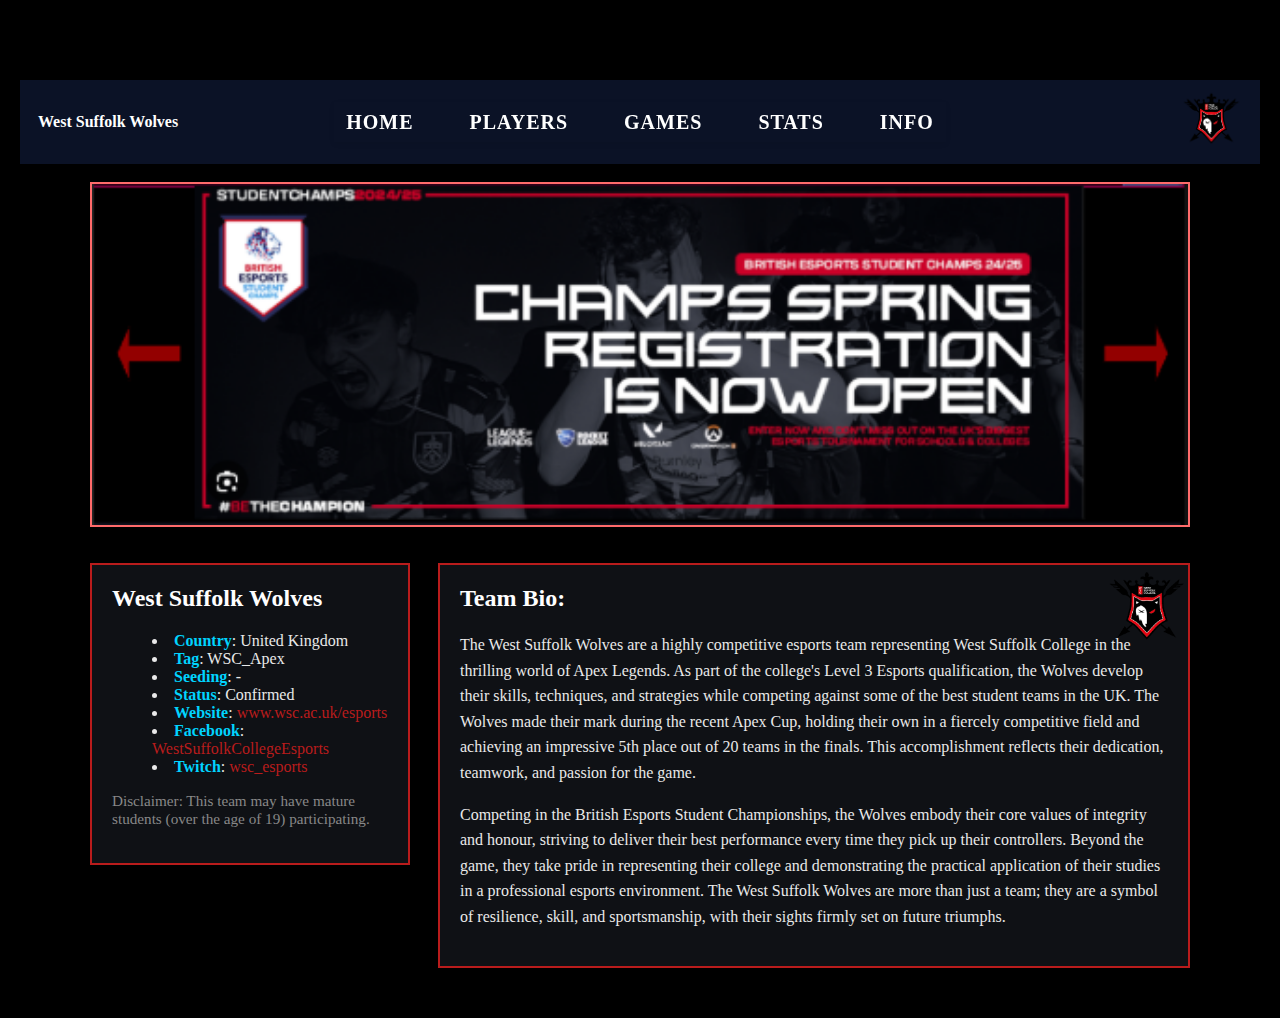
<file: index.html>
﻿<!DOCTYPE html>

<html>

<head>
    
<title>My First Website</title>
<link rel="stylesheet" href="CSS/objects.css">
<link rel="jscode" href="JS/nav.js">

</head>

<body>


<header class="site-header">
    <div class="navbox navbar-row" style="height:84px;">
        <div class="site-title" style="position:absolute; left:18px; color:white; font-weight:700;">West Suffolk Wolves</div>

        <nav class="nav-links nav-small sticky" aria-label="Main navigation">
            <a href="index.html">HOME</a>
            <a href="players list.html">PLAYERS</a>
            <a href="games.html">GAMES</a>
            <a href="stats.html">STATS</a>
            <a href="social.html">INFO</a>
        </nav>

        <div class="header-right-logo">
            <img src="IMAGES/logo.png" alt="WSW Logo" class="small-logo">
        </div>
    </div>
</header>
<div class="contentWindow">

        <!-- Home two-column content: left details + right team bio -->
        <img src="IMAGES/news.png" alt="News Banner" class="news-banner">
        <div class="home-grid">
            <aside class="team-info">
                <h2>West Suffolk Wolves</h2>
                <ul>
                    <li><strong>Country</strong>: United Kingdom</li>
                    <li><strong>Tag</strong>: WSC_Apex</li>
                    <li><strong>Seeding</strong>: -</li>
                    <li><strong>Status</strong>: Confirmed</li>
                    <li><strong>Website</strong>: <a href="https://www.wsc.ac.uk/esports">www.wsc.ac.uk/esports</a></li>
                    <li><strong>Facebook</strong>: <a href="https://www.facebook.com/WestSuffolkCollegeEsports">WestSuffolkCollegeEsports</a></li>
                    <li><strong>Twitch</strong>: <a href="https://www.twitch.tv/wsc_esports">wsc_esports</a></li>
                </ul>

                <p class="muted">Disclaimer: This team may have mature students (over the age of 19) participating.</p>
            </aside>

            <main class="team-right">
                <img src="IMAGES/logo.png" alt="WSW Logo" class="page-logo">
                <h2>Team Bio:</h2>
                <div class="team-bio">
                    <p>The West Suffolk Wolves are a highly competitive esports team representing West Suffolk College in the thrilling world of Apex Legends. As part of the college's Level 3 Esports qualification, the Wolves develop their skills, techniques, and strategies while competing against some of the best student teams in the UK. The Wolves made their mark during the recent Apex Cup, holding their own in a fiercely competitive field and achieving an impressive 5th place out of 20 teams in the finals. This accomplishment reflects their dedication, teamwork, and passion for the game.</p>

                    <p>Competing in the British Esports Student Championships, the Wolves embody their core values of integrity and honour, striving to deliver their best performance every time they pick up their controllers. Beyond the game, they take pride in representing their college and demonstrating the practical application of their studies in a professional esports environment. The West Suffolk Wolves are more than just a team; they are a symbol of resilience, skill, and sportsmanship, with their sights firmly set on future triumphs.</p>
                </div>
            </main>
        </div>

    <!-- Footer removed per request -->

</div>

<script src="JS/nav.js">
    (function(){
        const navWrap = document.querySelector('.nav-small');
        const content = document.querySelector('.contentWindow');
        if(!navWrap || !content) return;
        let navOffset = navWrap.offsetTop;
        function onScroll(){
            if(window.scrollY >= navOffset){
                if(!navWrap.classList.contains('fixed')){
                    navWrap.classList.add('fixed');
                    content.style.paddingTop = navWrap.offsetHeight + 'px';
                }
            } else {
                if(navWrap.classList.contains('fixed')){
                    navWrap.classList.remove('fixed');
                    content.style.paddingTop = '';
                }
            }
        }
        window.addEventListener('scroll', onScroll);
        window.addEventListener('resize', function(){
            // recompute offset and remove fixed if necessary to avoid sticky mismatch
            navWrap.classList.remove('fixed');
            content.style.paddingTop = '';
            navOffset = navWrap.offsetTop;
            onScroll();
        });
    })();</script>
</body>

</html>
</file>
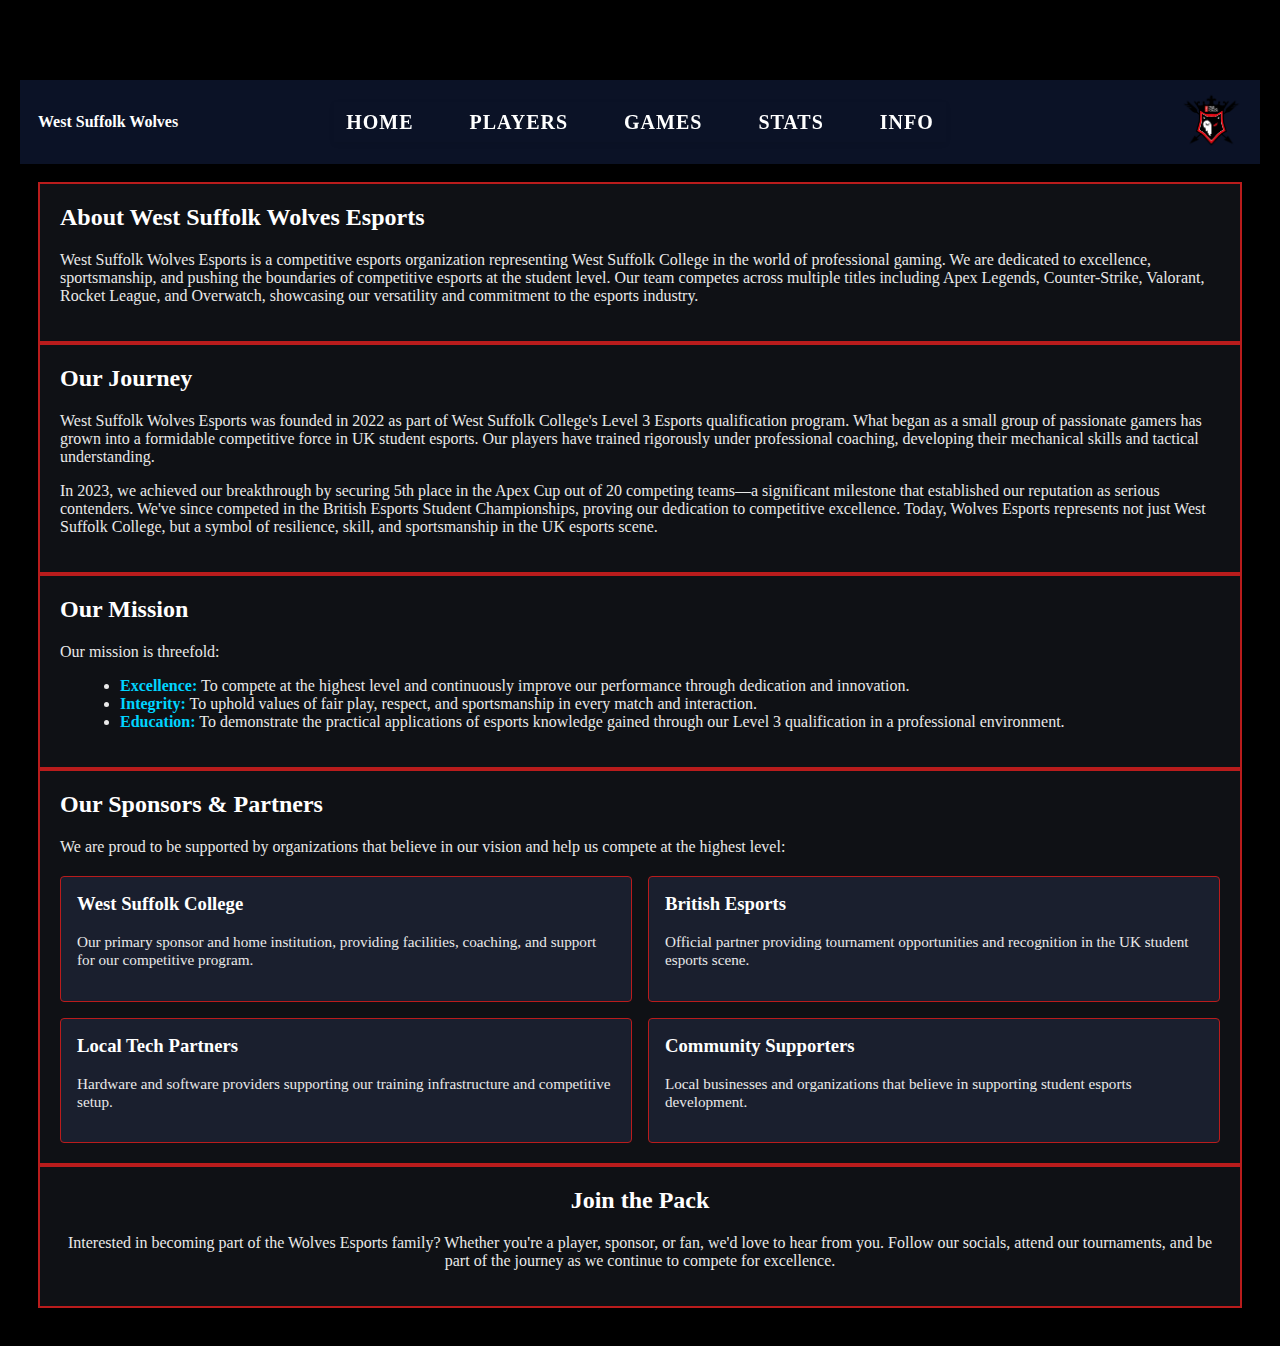
<file: about.html>
<Head>
    <title>WSW Web Player</title>
    <link rel="stylesheet" href="CSS/objects.css">
</Head>
<body>
    
<header class="site-header">
    <div class="navbox navbar-row" style="height:84px;">
        <div class="site-title" style="position:absolute; left:18px; color:white; font-weight:700;">West Suffolk Wolves</div>

        <nav class="nav-links nav-small sticky" aria-label="Main navigation">
            <a href="index.html">HOME</a>
            <a href="players list.html">PLAYERS</a>
            <a href="games.html">GAMES</a>
            <a href="stats.html">STATS</a>
            <a href="social.html">INFO</a>
        </nav>

        <div class="header-right-logo">
            <img src="IMAGES/logo.png" alt="WSW Logo" class="small-logo">
        </div>
    </div>
</header>
<div class="contentWindow">
    <!-- About Section -->
    <section class="box">
        <h2>About West Suffolk Wolves Esports</h2>
        <p>
            West Suffolk Wolves Esports is a competitive esports organization representing West Suffolk College in the world of professional gaming.
            We are dedicated to excellence, sportsmanship, and pushing the boundaries of competitive esports at the student level.
            Our team competes across multiple titles including Apex Legends, Counter-Strike, Valorant, Rocket League, and Overwatch,
            showcasing our versatility and commitment to the esports industry.
        </p>
    </section>

    <!-- History Section -->
    <section class="box">
        <h2>Our Journey</h2>
        <p>
            West Suffolk Wolves Esports was founded in 2022 as part of West Suffolk College's Level 3 Esports qualification program.
            What began as a small group of passionate gamers has grown into a formidable competitive force in UK student esports.
            Our players have trained rigorously under professional coaching, developing their mechanical skills and tactical understanding.
        </p>
        <p>
            In 2023, we achieved our breakthrough by securing 5th place in the Apex Cup out of 20 competing teams—a significant milestone that established
            our reputation as serious contenders. We've since competed in the British Esports Student Championships, proving our dedication to competitive excellence.
            Today, Wolves Esports represents not just West Suffolk College, but a symbol of resilience, skill, and sportsmanship in the UK esports scene.
        </p>
    </section>

    <!-- Mission Section -->
    <section class="box">
        <h2>Our Mission</h2>
        <p>
            Our mission is threefold:
        </p>
        <ul style="color:#e9e9e9; margin-left:20px">
            <li><strong style="color:#00d4ff">Excellence:</strong> To compete at the highest level and continuously improve our performance through dedication and innovation.</li>
            <li><strong style="color:#00d4ff">Integrity:</strong> To uphold values of fair play, respect, and sportsmanship in every match and interaction.</li>
            <li><strong style="color:#00d4ff">Education:</strong> To demonstrate the practical applications of esports knowledge gained through our Level 3 qualification in a professional environment.</li>
        </ul>
    </section>

    <!-- Sponsors Section -->
    <section class="box">
        <h2>Our Sponsors & Partners</h2>
        <p>
            We are proud to be supported by organizations that believe in our vision and help us compete at the highest level:
        </p>
        <div style="display:grid; grid-template-columns:repeat(2, 1fr); gap:16px; margin-top:20px">
            <div style="background:#1a1f2e; padding:16px; border:1px solid #b91c1c; border-radius:4px">
                <h3 style="color:#fff; margin-top:0">West Suffolk College</h3>
                <p style="color:#e9e9e9; font-size:0.95rem">Our primary sponsor and home institution, providing facilities, coaching, and support for our competitive program.</p>
            </div>
            <div style="background:#1a1f2e; padding:16px; border:1px solid #b91c1c; border-radius:4px">
                <h3 style="color:#fff; margin-top:0">British Esports</h3>
                <p style="color:#e9e9e9; font-size:0.95rem">Official partner providing tournament opportunities and recognition in the UK student esports scene.</p>
            </div>
            <div style="background:#1a1f2e; padding:16px; border:1px solid #b91c1c; border-radius:4px">
                <h3 style="color:#fff; margin-top:0">Local Tech Partners</h3>
                <p style="color:#e9e9e9; font-size:0.95rem">Hardware and software providers supporting our training infrastructure and competitive setup.</p>
            </div>
            <div style="background:#1a1f2e; padding:16px; border:1px solid #b91c1c; border-radius:4px">
                <h3 style="color:#fff; margin-top:0">Community Supporters</h3>
                <p style="color:#e9e9e9; font-size:0.95rem">Local businesses and organizations that believe in supporting student esports development.</p>
            </div>
        </div>
    </section>

    <!-- Call to Action -->
    <section class="box" style="text-align:center">
        <h2>Join the Pack</h2>
        <p>
            Interested in becoming part of the Wolves Esports family? Whether you're a player, sponsor, or fan, we'd love to hear from you.
            Follow our socials, attend our tournaments, and be part of the journey as we continue to compete for excellence.
        </p>
    </section>
    
</div>



<script src="JS/nav.js"></script>
</body>
</file>
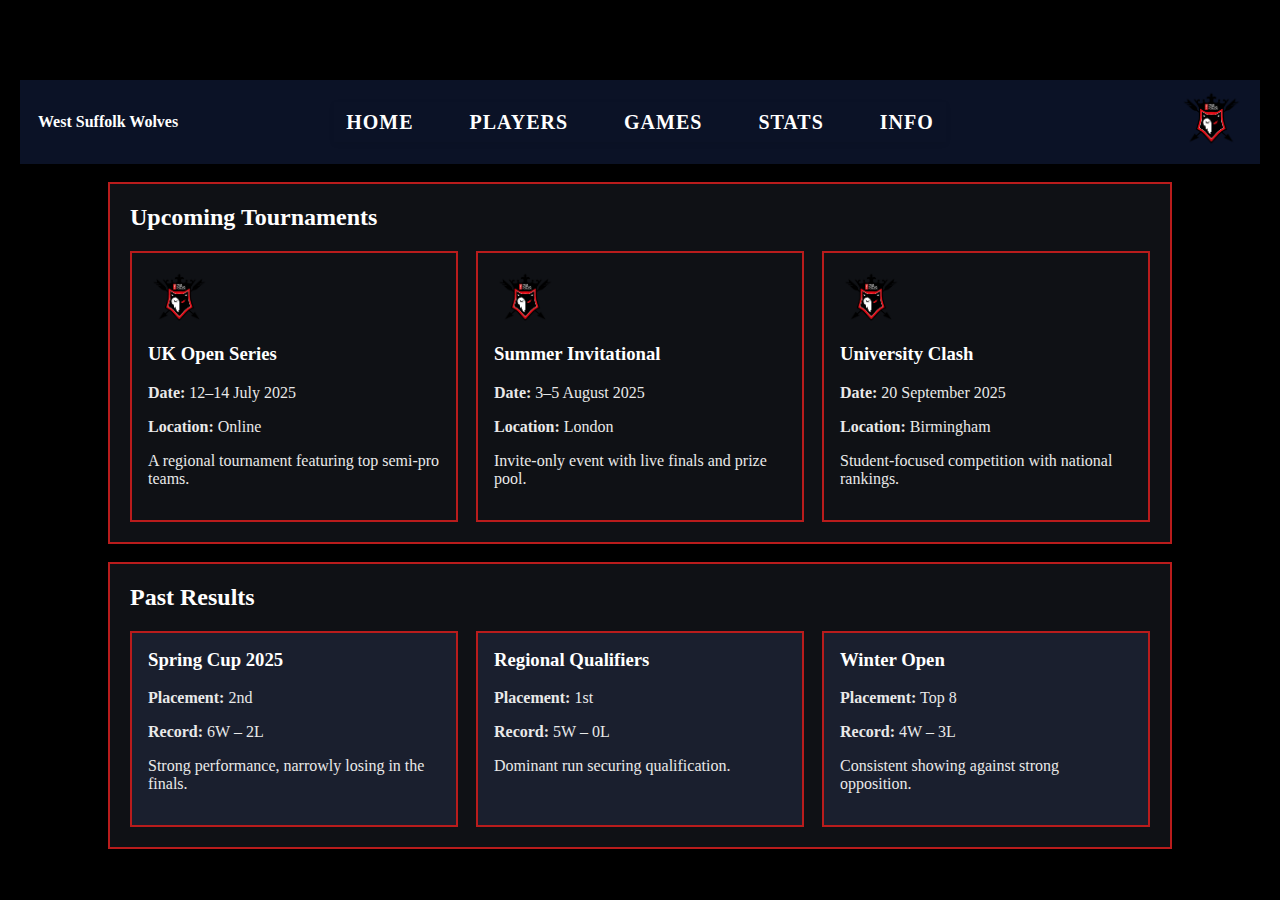
<file: games.html>
<!DOCTYPE html>
<html lang="en">
<head>
  <meta charset="utf-8">
  <title>WSW Competitions</title>
  <link rel="stylesheet" href="CSS/objects.css">
</head>

<body>

<header class="site-header">
  <div class="navbox navbar-row" style="height:84px;">
    <div class="site-title" style="position:absolute; left:18px; color:white; font-weight:700;">West Suffolk Wolves</div>

    <nav class="nav-links nav-small sticky" aria-label="Main navigation">
      <a href="index.html">HOME</a>
      <a href="players list.html">PLAYERS</a>
      <a href="games.html">GAMES</a>
      <a href="stats.html">STATS</a>
      <a href="social.html">INFO</a>
    </nav>

    <div class="header-right-logo">
      <img src="IMAGES/logo.png" alt="WSW Logo" class="small-logo">
    </div>
  </div>
</header>

<div class="contentWindow competitions-page">

  <!-- Upcoming tournaments -->
  <section class="box">
    <h2>Upcoming Tournaments</h2>

    <div class="event-grid">
      <div class="event-card">
        <img src="IMAGES/logo.png" alt="Event logo">
        <h3>UK Open Series</h3>
        <p><strong>Date:</strong> 12–14 July 2025</p>
        <p><strong>Location:</strong> Online</p>
        <p>A regional tournament featuring top semi-pro teams.</p>
      </div>

      <div class="event-card">
        <img src="IMAGES/logo.png" alt="Event logo">
        <h3>Summer Invitational</h3>
        <p><strong>Date:</strong> 3–5 August 2025</p>
        <p><strong>Location:</strong> London</p>
        <p>Invite-only event with live finals and prize pool.</p>
      </div>

      <div class="event-card">
        <img src="IMAGES/logo.png" alt="Event logo">
        <h3>University Clash</h3>
        <p><strong>Date:</strong> 20 September 2025</p>
        <p><strong>Location:</strong> Birmingham</p>
        <p>Student-focused competition with national rankings.</p>
      </div>
    </div>
  </section>

  <!-- Past results -->
  <section class="box">
    <h2>Past Results</h2>

    <div class="event-grid">
      <div class="event-card result">
        <h3>Spring Cup 2025</h3>
        <p><strong>Placement:</strong> 2nd</p>
        <p><strong>Record:</strong> 6W – 2L</p>
        <p>Strong performance, narrowly losing in the finals.</p>
      </div>

      <div class="event-card result">
        <h3>Regional Qualifiers</h3>
        <p><strong>Placement:</strong> 1st</p>
        <p><strong>Record:</strong> 5W – 0L</p>
        <p>Dominant run securing qualification.</p>
      </div>

      <div class="event-card result">
        <h3>Winter Open</h3>
        <p><strong>Placement:</strong> Top 8</p>
        <p><strong>Record:</strong> 4W – 3L</p>
        <p>Consistent showing against strong opposition.</p>
      </div>
    </div>
  </section>

</div>

<script src="JS/nav.js"></script>
</body>
</html>
</file>
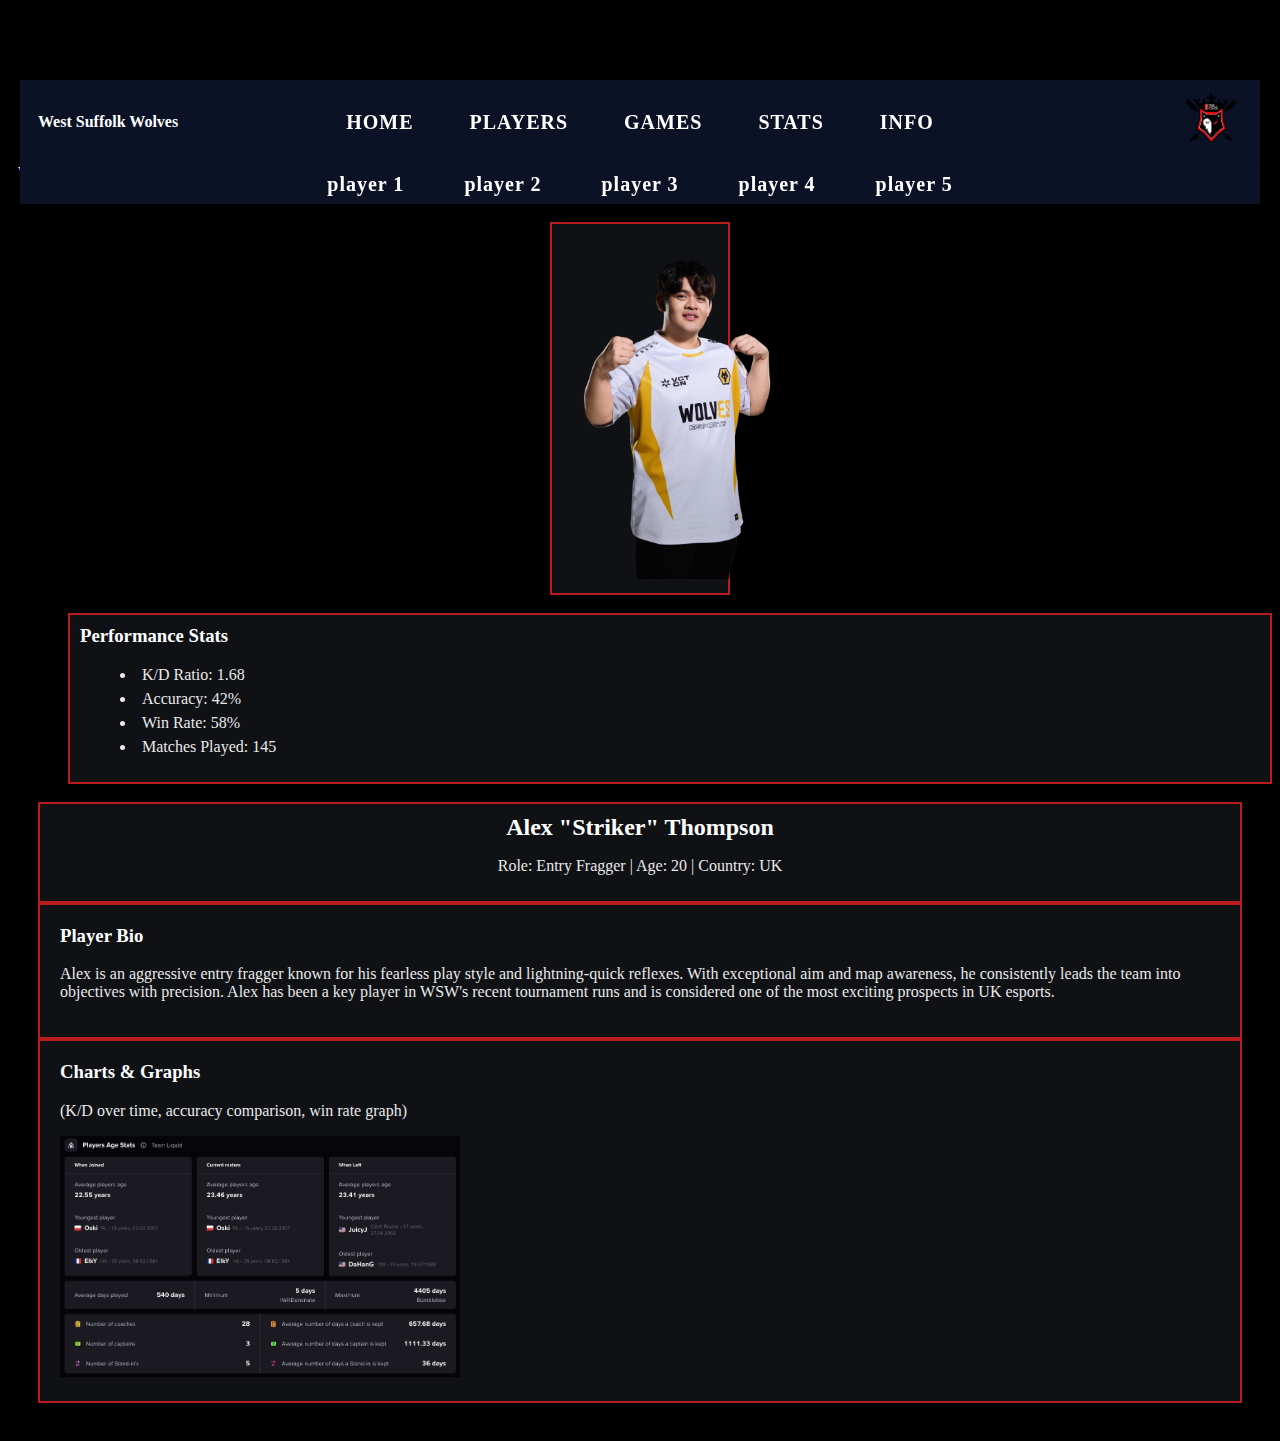
<file: player.html>
<!DOCTYPE html>
<html lang="en">
<head>
    <title>WSW Web Player</title>
    <link rel="stylesheet" href="CSS/objects.css">
</head>

<body>

<header class="site-header">
    <div class="navbox navbar-row" style="height:84px;">
        <div class="site-title" style="position:absolute; left:18px; color:white; font-weight:700;">West Suffolk Wolves</div>

        <nav class="nav-links nav-small sticky" aria-label="Main navigation">
            <a href="index.html">HOME</a>
            <a href="players list.html">PLAYERS</a>
            <a href="games.html">GAMES</a>
            <a href="stats.html">STATS</a>
            <a href="social.html">INFO</a>
        </nav>

        <div class="header-right-logo">
            <img src="IMAGES/logo.png" alt="WSW Logo" class="small-logo">
        </div>
    </div>
</header>
<div class="site-title" style="position:absolute; left:18px; color:white; font-weight:700;">West Suffolk Wolves</div>

        <nav class="nav-links nav-small sticky" aria-label="Main navigation">
            <a href="player1.html">player 1</a>
            <a href="player2.html">player 2</a>
            <a href="player3.html">player 3</a>
            <a href="player4.html">player 4</a>
            <a href="player5.html">player 5</a>
        </nav>
</div>
<div class="contentWindow player-page">

    <!-- LEFT COLUMN -->
    <div class="player-left">
        <div class="player-box">
            <img src="IMAGES/esports player.png" alt="Player Image" class="player-image">
        </div>

        <div class="player-stats box">
            <h3>Performance Stats</h3>
            <ul>
                <li>K/D Ratio: 1.68</li>
                <li>Accuracy: 42%</li>
                <li>Win Rate: 58%</li>
                <li>Matches Played: 145</li>
            </ul>
        </div>
    </div>

    <!-- RIGHT COLUMN -->
    <div class="player-right">
        <div class="player-name-box">
            <h2>Alex "Striker" Thompson</h2>
            <p>Role: Entry Fragger | Age: 20 | Country: UK</p>
        </div>

        <div class="box">
            <h3>Player Bio</h3>
            <p>
                Alex is an aggressive entry fragger known for his fearless play style and lightning-quick reflexes.
                With exceptional aim and map awareness, he consistently leads the team into objectives with precision.
                Alex has been a key player in WSW's recent tournament runs and is considered one of the most exciting prospects in UK esports.
            </p>
        </div>

        <div class="box">
            <h3>Charts & Graphs</h3>
            <p>(K/D over time, accuracy comparison, win rate graph)</p>
            <img src="IMAGES/charcr.png" alt="Stats chart" class="stats-image">
        </div>
    </div>

</div>

<script src="JS/nav.js"></script>
</body>
</html>
</file>
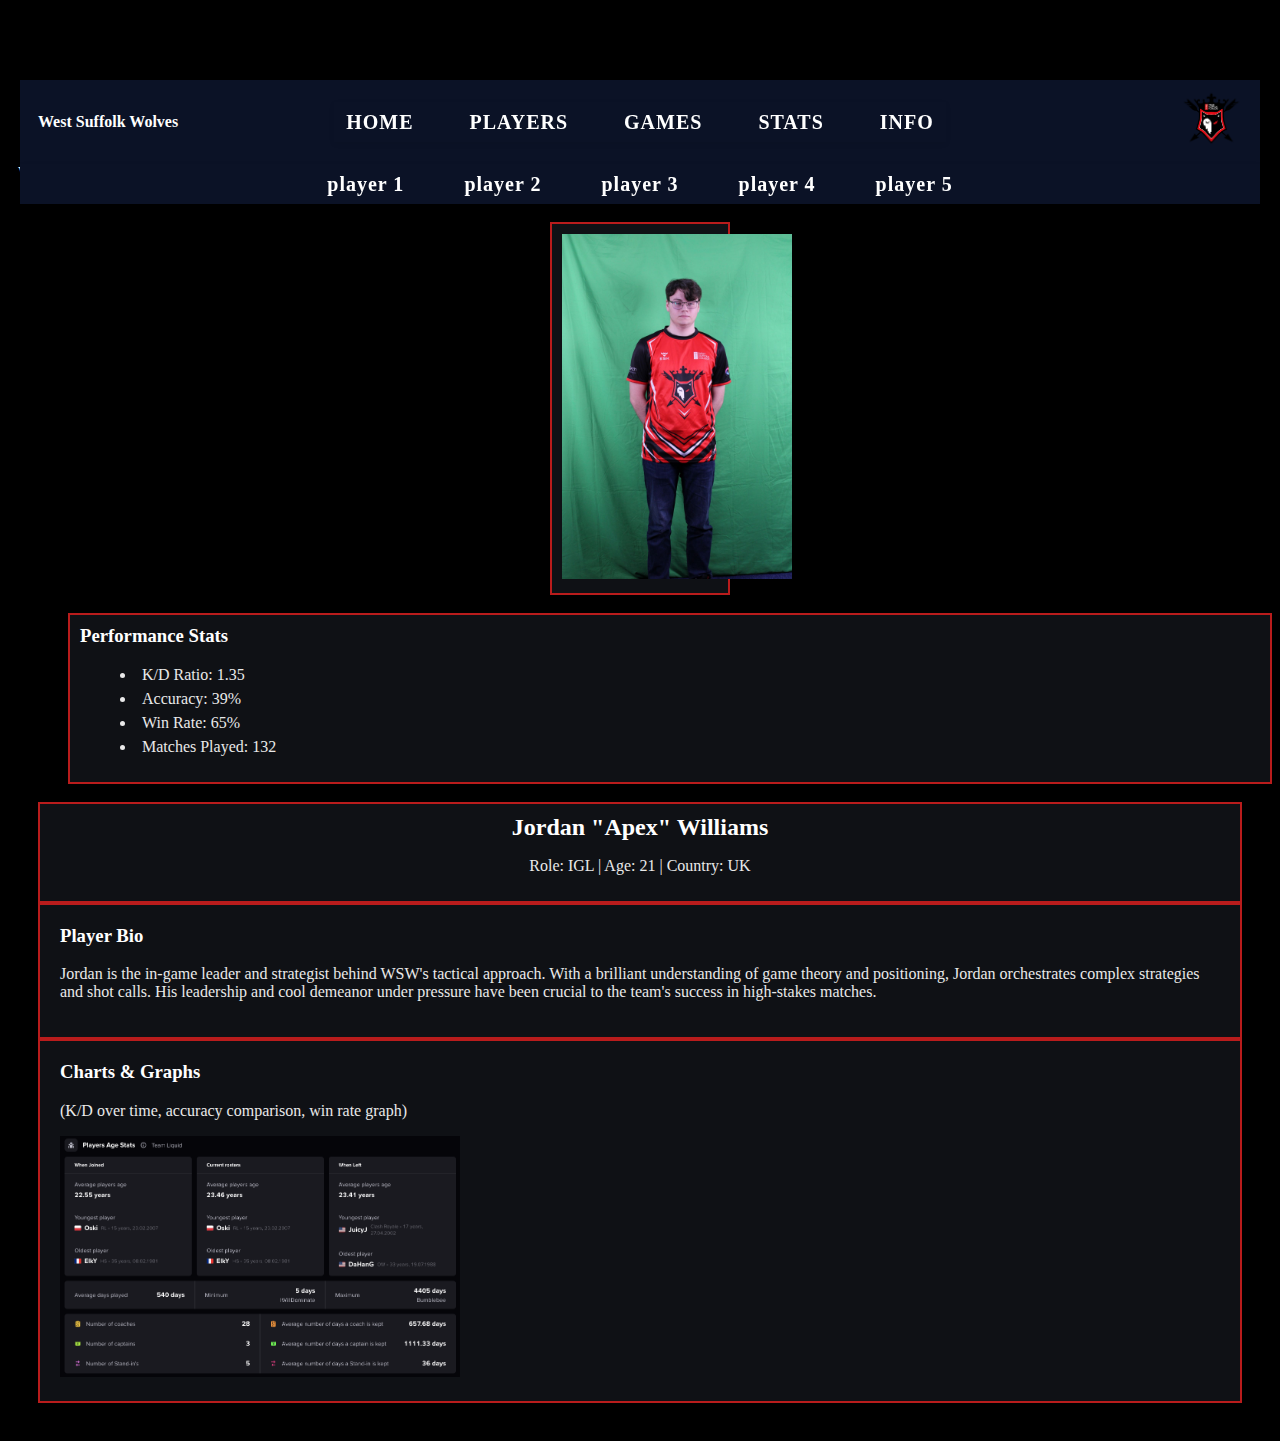
<file: player1.html>
<!DOCTYPE html>
<html lang="en">
<head>
    <title>WSW Web Player</title>
    <link rel="stylesheet" href="CSS/objects.css">
</head>

<body>

<header class="site-header">
    <div class="navbox navbar-row" style="height:84px;">
        <div class="site-title" style="position:absolute; left:18px; color:white; font-weight:700;">West Suffolk Wolves</div>

        <nav class="nav-links nav-small sticky" aria-label="Main navigation">
            <a href="index.html">HOME</a>
            <a href="players list.html">PLAYERS</a>
            <a href="games.html">GAMES</a>
            <a href="stats.html">STATS</a>
            <a href="social.html">INFO</a>
        </nav>

        <div class="header-right-logo">
            <img src="IMAGES/logo.png" alt="WSW Logo" class="small-logo">
        </div>
    </div>
</header>
<div class="site-title" style="position:absolute; left:18px; color:white; font-weight:700;">West Suffolk Wolves</div>

        <nav class="nav-links nav-small sticky" aria-label="Main navigation">
            <a href="player1.html">player 1</a>
            <a href="player2.html">player 2</a>
            <a href="player3.html">player 3</a>
            <a href="player4.html">player 4</a>
            <a href="player5.html">player 5</a>
        </nav>
</div>
<div class="contentWindow player-page">

    <!-- LEFT COLUMN -->
    <div class="player-left">
        <div class="player-box">
            <img src="IMAGES/player_1.JPG" alt="Player Image" class="player-image">
        </div>

        <div class="player-stats box">
            <h3>Performance Stats</h3>
            <ul>
                <li>K/D Ratio: 1.35</li>
                <li>Accuracy: 39%</li>
                <li>Win Rate: 65%</li>
                <li>Matches Played: 132</li>
            </ul>
        </div>
    </div>

    <!-- RIGHT COLUMN -->
    <div class="player-right">
        <div class="player-name-box">
            <h2>Jordan "Apex" Williams</h2>
            <p>Role: IGL | Age: 21 | Country: UK</p>
        </div>

        <div class="box">
            <h3>Player Bio</h3>
            <p>
                Jordan is the in-game leader and strategist behind WSW's tactical approach.
                With a brilliant understanding of game theory and positioning, Jordan orchestrates complex strategies and shot calls.
                His leadership and cool demeanor under pressure have been crucial to the team's success in high-stakes matches.
        </div>

        <div class="box">
            <h3>Charts & Graphs</h3>
            <p>(K/D over time, accuracy comparison, win rate graph)</p>
            <img src="IMAGES/charcr.png" alt="Stats chart" class="stats-image">
        </div>
    </div>

</div>

<script src="JS/nav.js"></script>
</body>
</html>
</file>
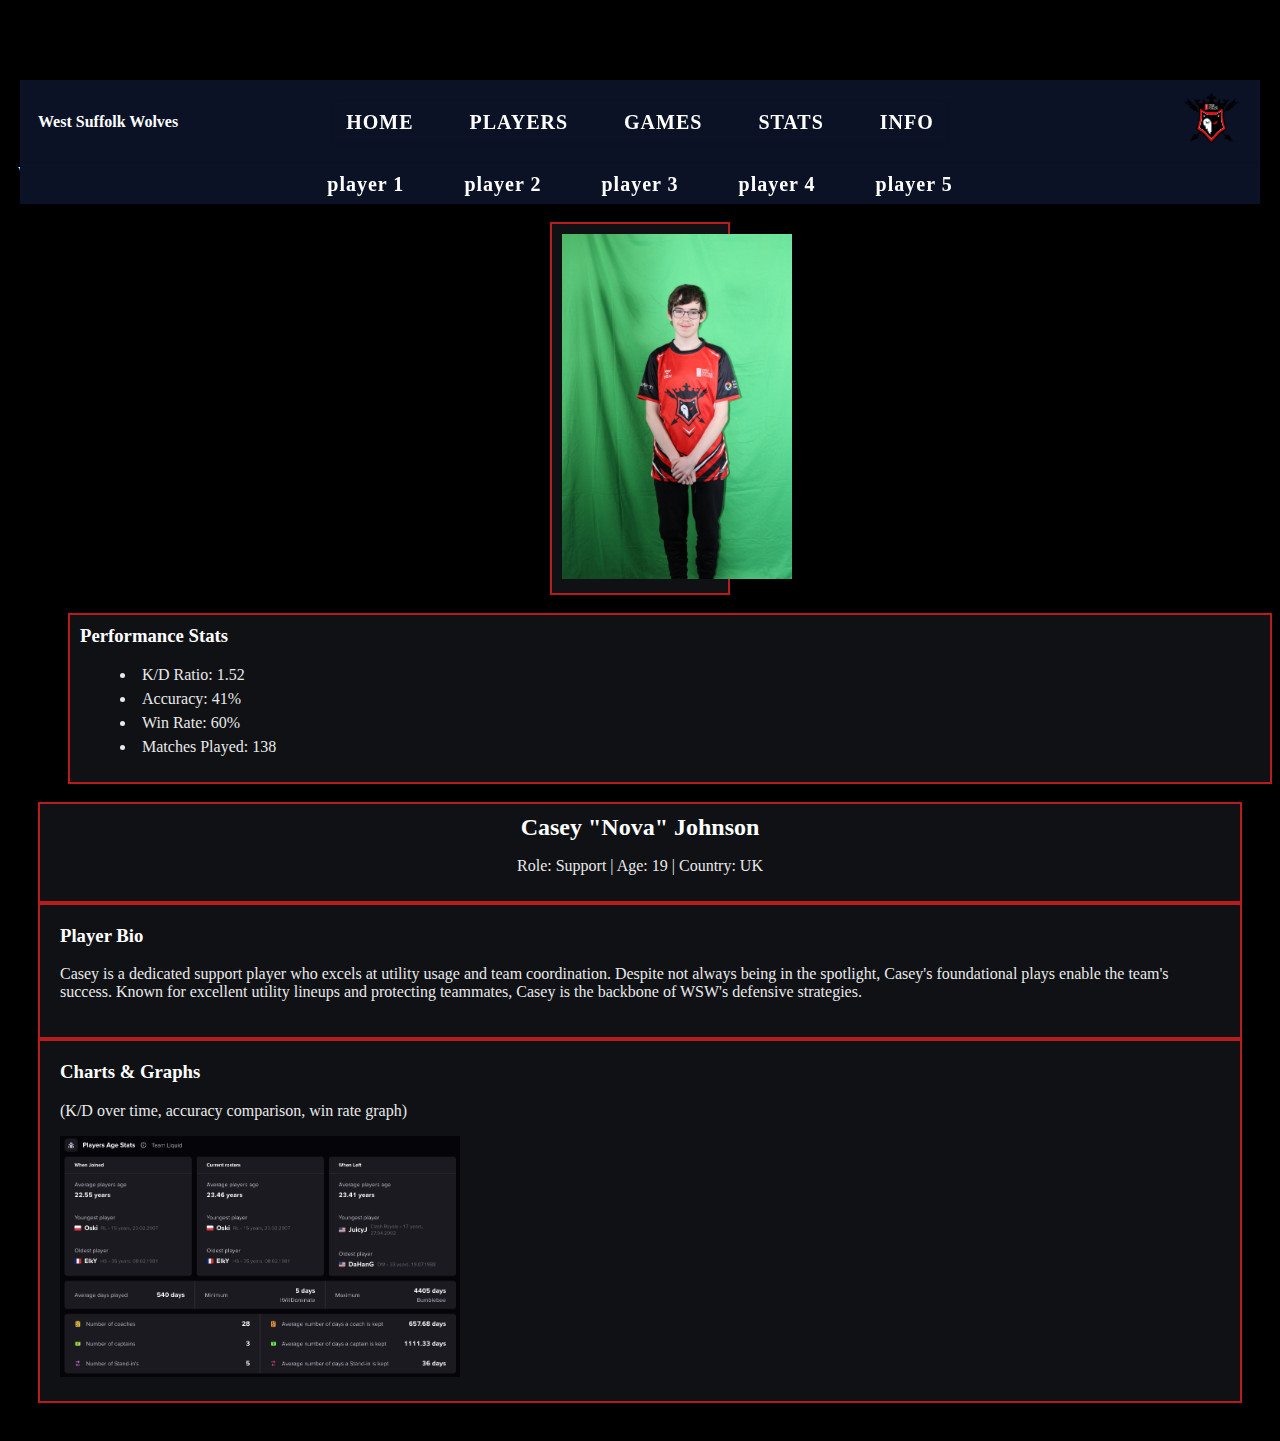
<file: player2.html>
<!DOCTYPE html>
<html lang="en">
<head>
    <title>WSW Web Player</title>
    <link rel="stylesheet" href="CSS/objects.css">
</head>

<body>

<header class="site-header">
    <div class="navbox navbar-row" style="height:84px;">
        <div class="site-title" style="position:absolute; left:18px; color:white; font-weight:700;">West Suffolk Wolves</div>

        <nav class="nav-links nav-small sticky" aria-label="Main navigation">
            <a href="index.html">HOME</a>
            <a href="players list.html">PLAYERS</a>
            <a href="games.html">GAMES</a>
            <a href="stats.html">STATS</a>
            <a href="social.html">INFO</a>
        </nav>

        <div class="header-right-logo">
            <img src="IMAGES/logo.png" alt="WSW Logo" class="small-logo">
        </div>
    </div>
</header>
<div class="site-title" style="position:absolute; left:18px; color:white; font-weight:700;">West Suffolk Wolves</div>

        <nav class="nav-links nav-small sticky" aria-label="Main navigation">
            <a href="player1.html">player 1</a>
            <a href="player2.html">player 2</a>
            <a href="player3.html">player 3</a>
            <a href="player4.html">player 4</a>
            <a href="player5.html">player 5</a>
        </nav>
</div>

<div class="contentWindow player-page">

    <!-- LEFT COLUMN -->
    <div class="player-left">
        <div class="player-box">
            <img src="IMAGES/player_2.JPG" alt="Player Image" class="player-image">
        </div>

        <div class="player-stats box">
            <h3>Performance Stats</h3>
            <ul>
                <li>K/D Ratio: 1.52</li>
                <li>Accuracy: 41%</li>
                <li>Win Rate: 60%</li>
                <li>Matches Played: 138</li>
            </ul>
        </div>
    </div>

    <!-- RIGHT COLUMN -->
    <div class="player-right">
        <div class="player-name-box">
            <h2>Casey "Nova" Johnson</h2>
            <p>Role: Support | Age: 19 | Country: UK</p>
        </div>

        <div class="box">
            <h3>Player Bio</h3>
            <p>
                Casey is a dedicated support player who excels at utility usage and team coordination.
                Despite not always being in the spotlight, Casey's foundational plays enable the team's success.
                Known for excellent utility lineups and protecting teammates, Casey is the backbone of WSW's defensive strategies.
        </div>

        <div class="box">
            <h3>Charts & Graphs</h3>
            <p>(K/D over time, accuracy comparison, win rate graph)</p>
            <img src="IMAGES/charcr.png" alt="Stats chart" class="stats-image">
        </div>
    </div>

</div>

<script src="JS/nav.js"></script>
</body>
</html>
</file>
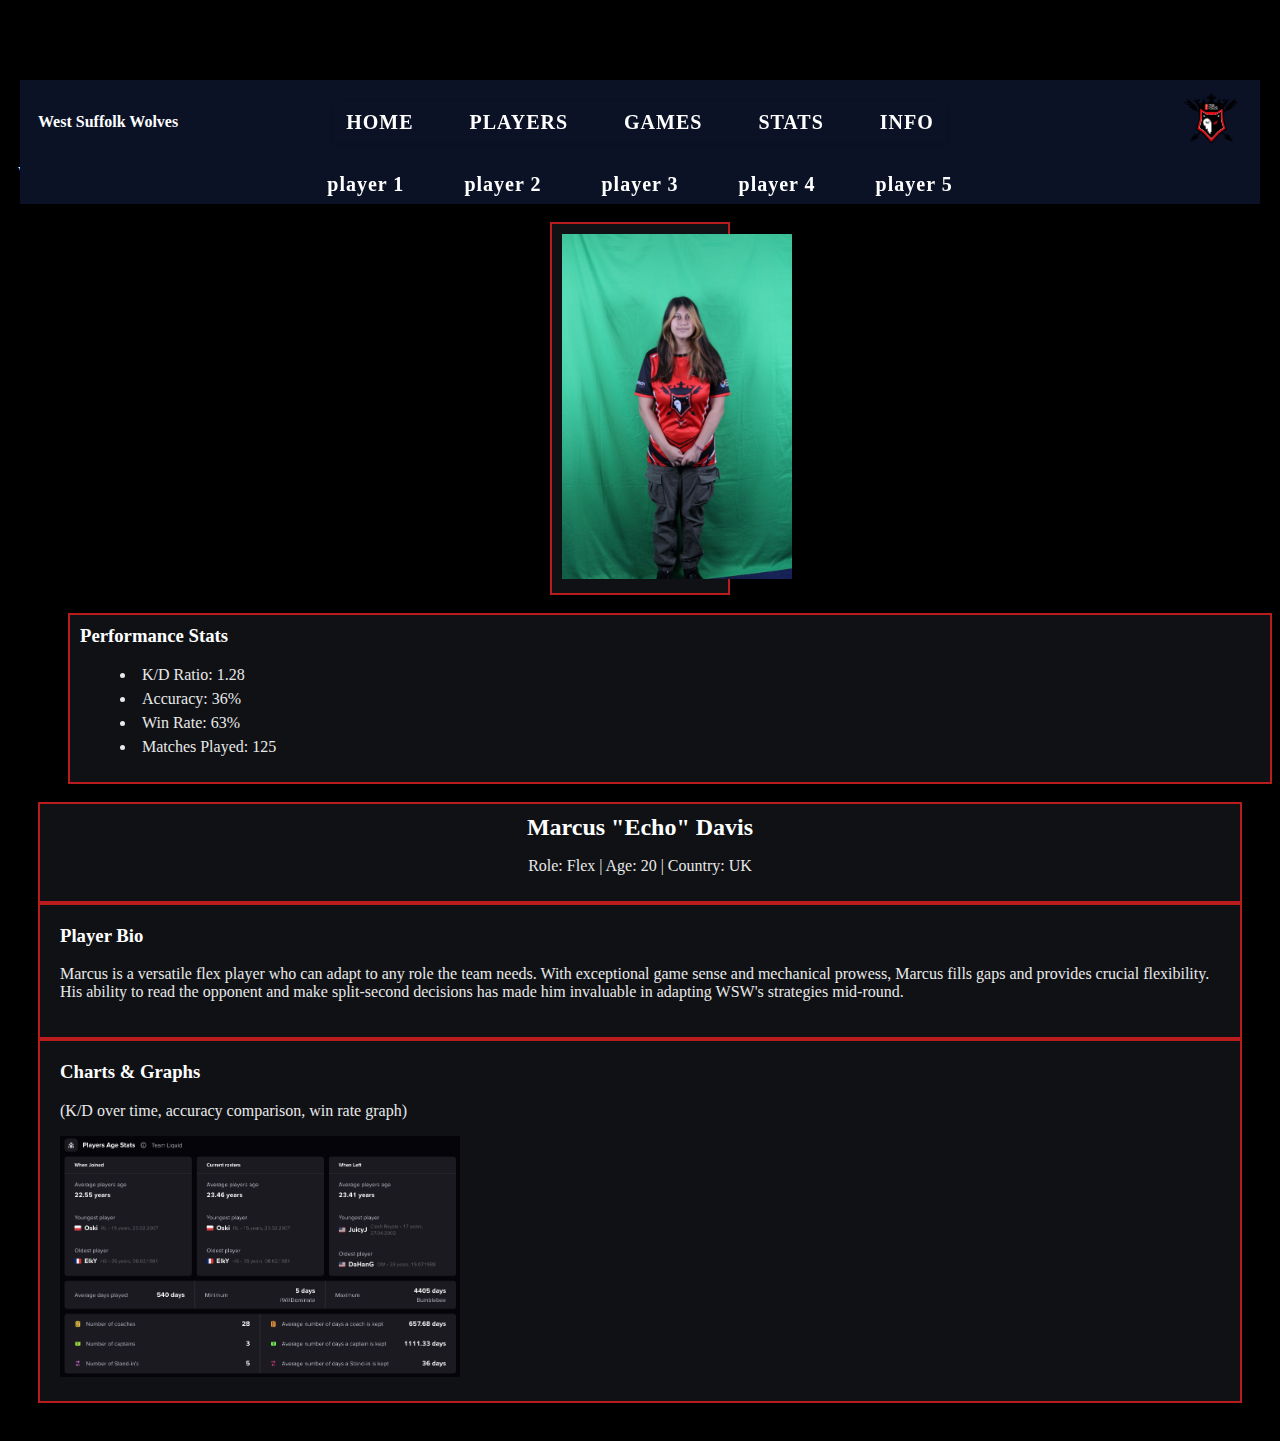
<file: player3.html>
<!DOCTYPE html>
<html lang="en">
<head>
    <title>WSW Web Player</title>
    <link rel="stylesheet" href="CSS/objects.css">
</head>

<body>

<header class="site-header">
    <div class="navbox navbar-row" style="height:84px;">
        <div class="site-title" style="position:absolute; left:18px; color:white; font-weight:700;">West Suffolk Wolves</div>

        <nav class="nav-links nav-small sticky" aria-label="Main navigation">
            <a href="index.html">HOME</a>
            <a href="players list.html">PLAYERS</a>
            <a href="games.html">GAMES</a>
            <a href="stats.html">STATS</a>
            <a href="social.html">INFO</a>
        </nav>

        <div class="header-right-logo">
            <img src="IMAGES/logo.png" alt="WSW Logo" class="small-logo">
        </div>
    </div>
</header>
<div class="site-title" style="position:absolute; left:18px; color:white; font-weight:700;">West Suffolk Wolves</div>

        <nav class="nav-links nav-small sticky" aria-label="Main navigation">
            <a href="player1.html">player 1</a>
            <a href="player2.html">player 2</a>
            <a href="player3.html">player 3</a>
            <a href="player4.html">player 4</a>
            <a href="player5.html">player 5</a>
        </nav>
</div>
<div class="contentWindow player-page">

    <!-- LEFT COLUMN -->
    <div class="player-left">
        <div class="player-box">
            <img src="IMAGES/player_3.JPG" alt="Player Image" class="player-image">
        </div>

        <div class="player-stats box">
            <h3>Performance Stats</h3>
            <ul>
                <li>K/D Ratio: 1.28</li>
                <li>Accuracy: 36%</li>
                <li>Win Rate: 63%</li>
                <li>Matches Played: 125</li>
            </ul>
        </div>
    </div>

    <!-- RIGHT COLUMN -->
    <div class="player-right">
        <div class="player-name-box">
            <h2>Marcus "Echo" Davis</h2>
            <p>Role: Flex | Age: 20 | Country: UK</p>
        </div>

        <div class="box">
            <h3>Player Bio</h3>
            <p>
                Marcus is a versatile flex player who can adapt to any role the team needs.
                With exceptional game sense and mechanical prowess, Marcus fills gaps and provides crucial flexibility.
                His ability to read the opponent and make split-second decisions has made him invaluable in adapting WSW's strategies mid-round.
        </div>

        <div class="box">
            <h3>Charts & Graphs</h3>
            <p>(K/D over time, accuracy comparison, win rate graph)</p>
            <img src="IMAGES/charcr.png" alt="Stats chart" class="stats-image">
        </div>
    </div>

</div>

<script src="JS/nav.js"></script>
</body>
</html>
</file>
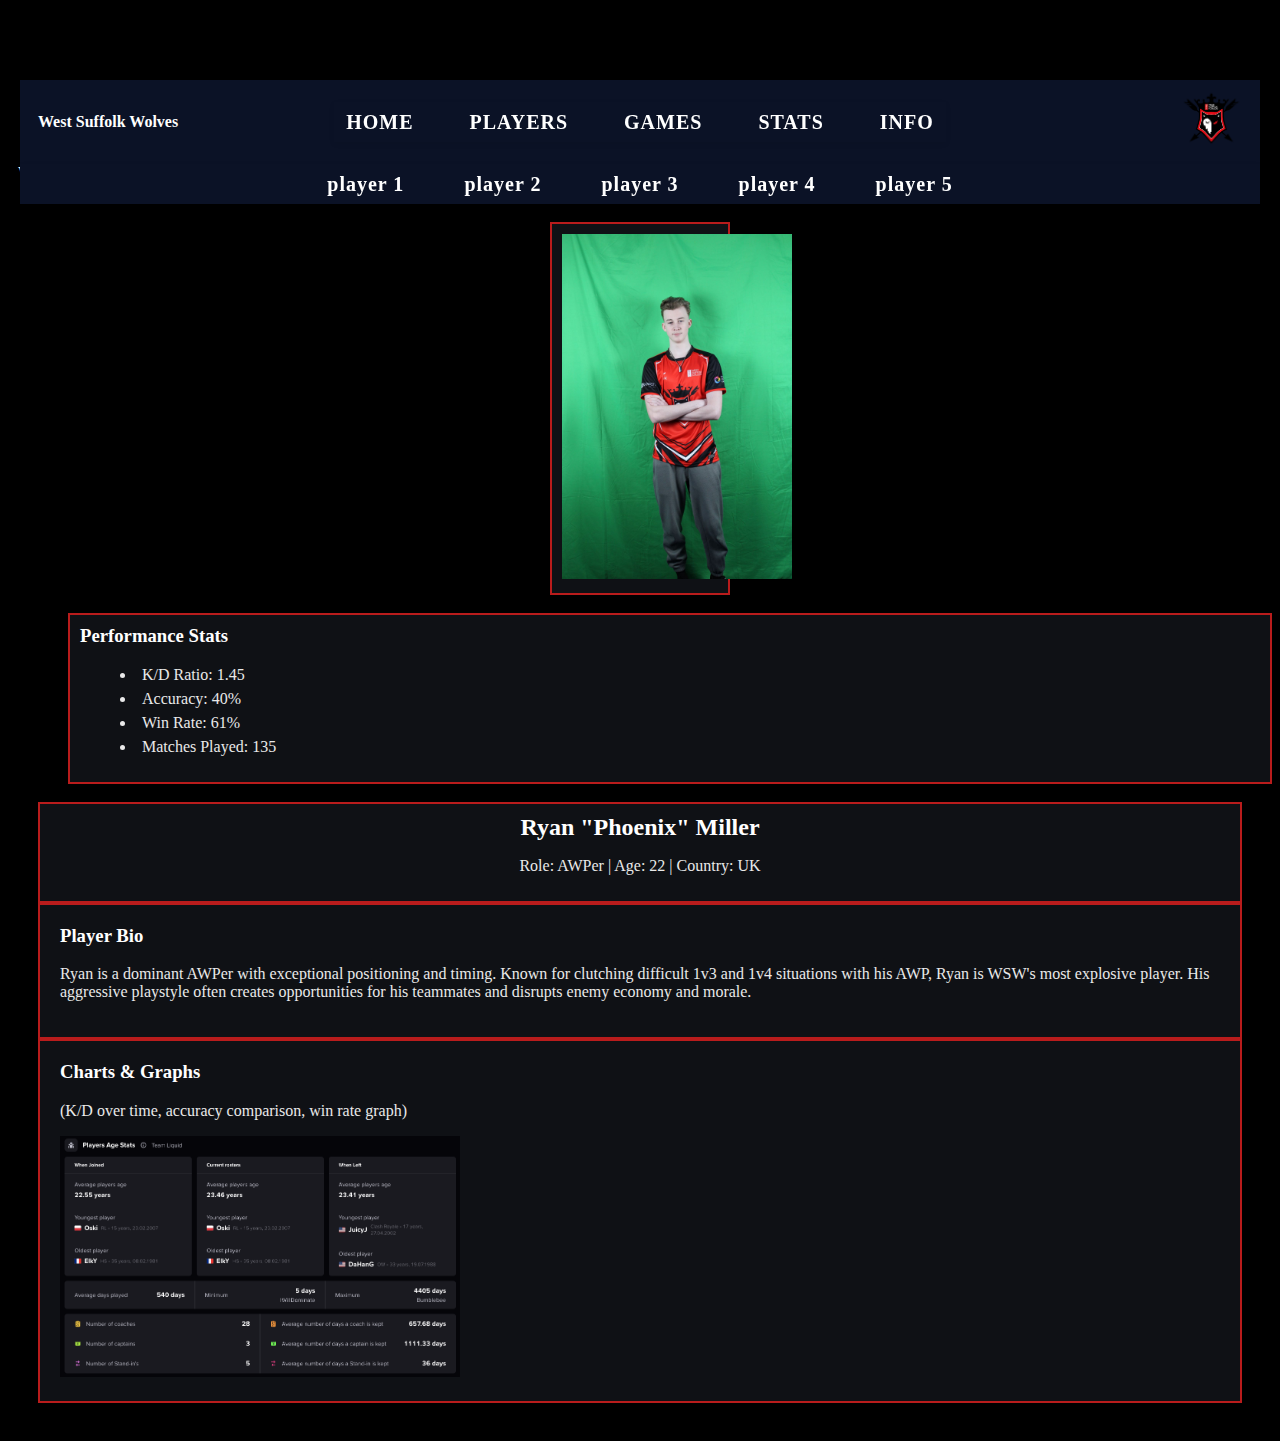
<file: player4.html>
<!DOCTYPE html>
<html lang="en">
<head>
    <title>WSW Web Player</title>
    <link rel="stylesheet" href="CSS/objects.css">
</head>

<body>

<header class="site-header">
    <div class="navbox navbar-row" style="height:84px;">
        <div class="site-title" style="position:absolute; left:18px; color:white; font-weight:700;">West Suffolk Wolves</div>

        <nav class="nav-links nav-small sticky" aria-label="Main navigation">
            <a href="index.html">HOME</a>
            <a href="players list.html">PLAYERS</a>
            <a href="games.html">GAMES</a>
            <a href="stats.html">STATS</a>
            <a href="social.html">INFO</a>
        </nav>

        <div class="header-right-logo">
            <img src="IMAGES/logo.png" alt="WSW Logo" class="small-logo">
        </div>
    </div>
</header>
<div class="site-title" style="position:absolute; left:18px; color:white; font-weight:700;">West Suffolk Wolves</div>

        <nav class="nav-links nav-small sticky" aria-label="Main navigation">
            <a href="player1.html">player 1</a>
            <a href="player2.html">player 2</a>
            <a href="player3.html">player 3</a>
            <a href="player4.html">player 4</a>
            <a href="player5.html">player 5</a>
        </nav>
</div>

<div class="contentWindow player-page">

    <!-- LEFT COLUMN -->
    <div class="player-left">
        <div class="player-box">
            <img src="IMAGES/player_4.JPG" alt="Player Image" class="player-image">
        </div>

        <div class="player-stats box">
            <h3>Performance Stats</h3>
            <ul>
                <li>K/D Ratio: 1.45</li>
                <li>Accuracy: 40%</li>
                <li>Win Rate: 61%</li>
                <li>Matches Played: 135</li>
            </ul>
        </div>
    </div>

    <!-- RIGHT COLUMN -->
    <div class="player-right">
        <div class="player-name-box">
            <h2>Ryan "Phoenix" Miller</h2>
            <p>Role: AWPer | Age: 22 | Country: UK</p>
        </div>

        <div class="box">
            <h3>Player Bio</h3>
            <p>
                Ryan is a dominant AWPer with exceptional positioning and timing.
                Known for clutching difficult 1v3 and 1v4 situations with his AWP, Ryan is WSW's most explosive player.
                His aggressive playstyle often creates opportunities for his teammates and disrupts enemy economy and morale.
        </div>

        <div class="box">
            <h3>Charts & Graphs</h3>
            <p>(K/D over time, accuracy comparison, win rate graph)</p>
            <img src="IMAGES/charcr.png" alt="Stats chart" class="stats-image">
        </div>
    </div>

</div>

<script src="JS/nav.js"></script>
</body>
</html>
</file>
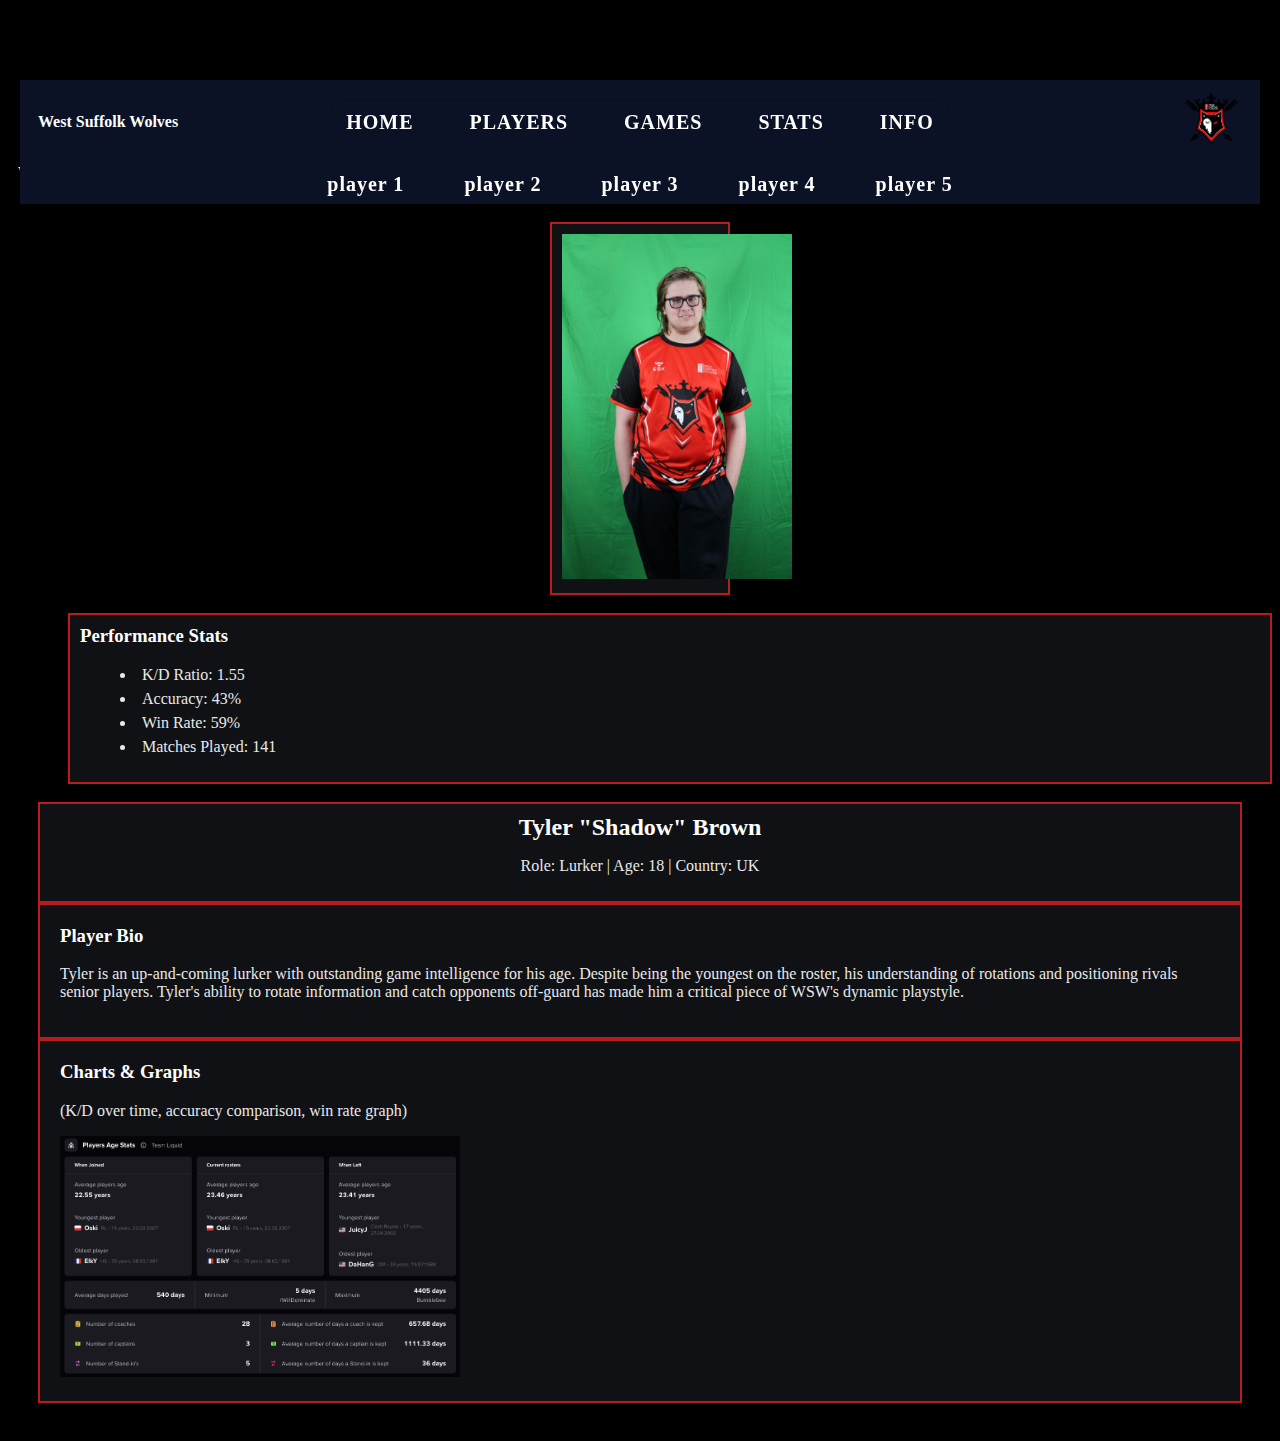
<file: player5.html>
<!DOCTYPE html>
<html lang="en">
<head>
    <title>WSW Web Player</title>
    <link rel="stylesheet" href="CSS/objects.css">
</head>

<body>

<header class="site-header">
    <div class="navbox navbar-row" style="height:84px;">
        <div class="site-title" style="position:absolute; left:18px; color:white; font-weight:700;">West Suffolk Wolves</div>

        <nav class="nav-links nav-small sticky" aria-label="Main navigation">
            <a href="index.html">HOME</a>
            <a href="players list.html">PLAYERS</a>
            <a href="games.html">GAMES</a>
            <a href="stats.html">STATS</a>
            <a href="social.html">INFO</a>
        </nav>

        <div class="header-right-logo">
            <img src="IMAGES/logo.png" alt="WSW Logo" class="small-logo">
        </div>
    </div>
</header>
<div class="site-title" style="position:absolute; left:18px; color:white; font-weight:700;">West Suffolk Wolves</div>

        <nav class="nav-links nav-small sticky" aria-label="Main navigation">
            <a href="player1.html">player 1</a>
            <a href="player2.html">player 2</a>
            <a href="player3.html">player 3</a>
            <a href="player4.html">player 4</a>
            <a href="player5.html">player 5</a>
        </nav>
</div>
<div class="contentWindow player-page">

    <!-- LEFT COLUMN -->
    <div class="player-left">
        <div class="player-box">
            <img src="IMAGES/player_5.JPG" alt="Player Image" class="player-image">
        </div>

        <div class="player-stats box">
            <h3>Performance Stats</h3>
            <ul>
                <li>K/D Ratio: 1.55</li>
                <li>Accuracy: 43%</li>
                <li>Win Rate: 59%</li>
                <li>Matches Played: 141</li>
            </ul>
        </div>
    </div>

    <!-- RIGHT COLUMN -->
    <div class="player-right">
        <div class="player-name-box">
            <h2>Tyler "Shadow" Brown</h2>
            <p>Role: Lurker | Age: 18 | Country: UK</p>
        </div>

        <div class="box">
            <h3>Player Bio</h3>
            <p>
                Tyler is an up-and-coming lurker with outstanding game intelligence for his age.
                Despite being the youngest on the roster, his understanding of rotations and positioning rivals senior players.
                Tyler's ability to rotate information and catch opponents off-guard has made him a critical piece of WSW's dynamic playstyle.
        </div>

        <div class="box">
            <h3>Charts & Graphs</h3>
            <p>(K/D over time, accuracy comparison, win rate graph)</p>
            <img src="IMAGES/charcr.png" alt="Stats chart" class="stats-image">
        </div>
    </div>

</div>

<script src="JS/nav.js"></script>
</body>
</html>
</file>
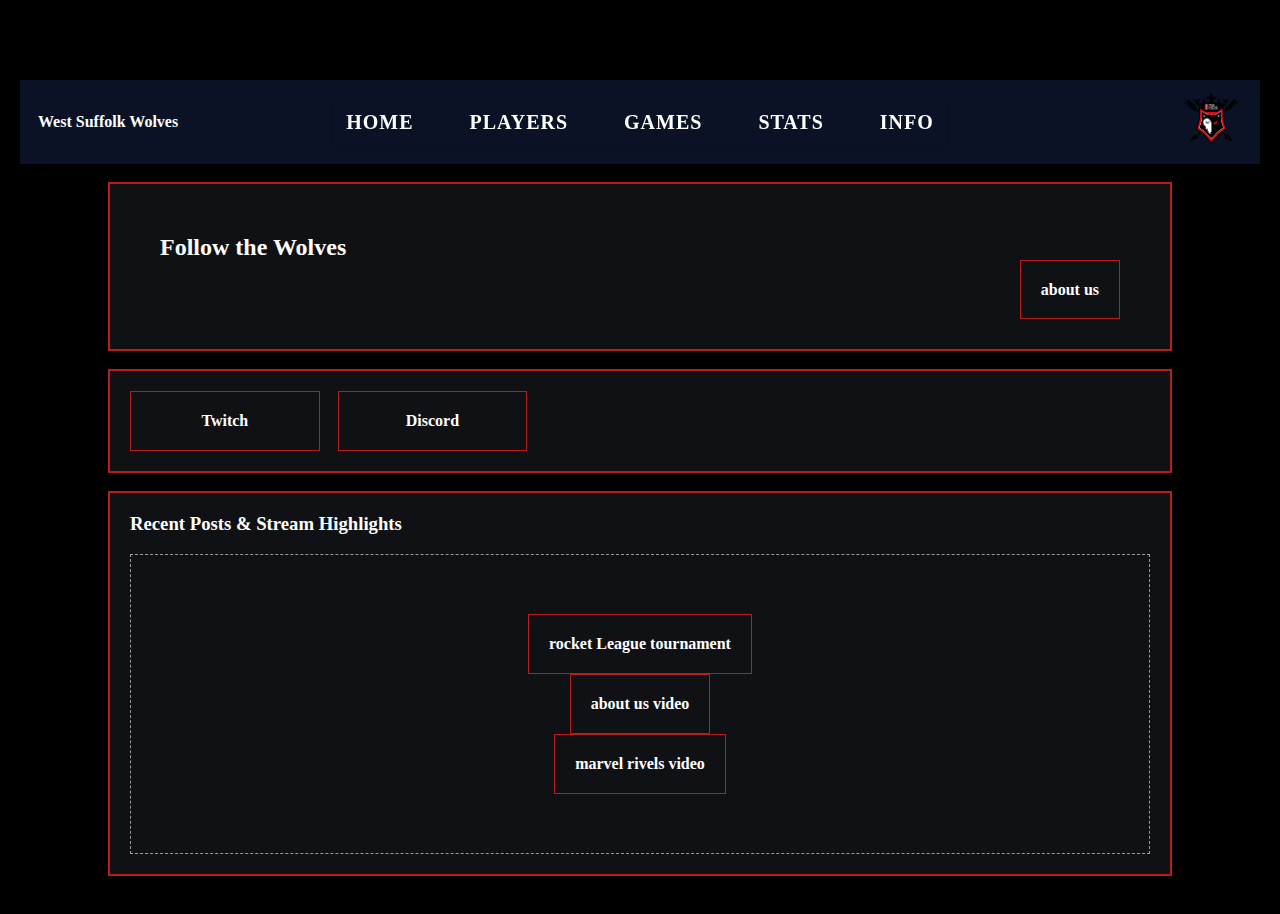
<file: social.html>
<!DOCTYPE html>
<html lang="en">
<head>
  <meta charset="utf-8">
  <title>WSW Socials</title>
  <link rel="stylesheet" href="CSS/objects.css">
</head>

<body>

<header class="site-header">
  <div class="navbox navbar-row" style="height:84px;">
    <div class="site-title" style="position:absolute; left:18px; color:white; font-weight:700;">West Suffolk Wolves</div>

    <nav class="nav-links nav-small sticky" aria-label="Main navigation">
      <a href="index.html">HOME</a>
      <a href="players list.html">PLAYERS</a>
      <a href="games.html">GAMES</a>
      <a href="stats.html">STATS</a>
      <a href="social.html">INFO</a>
    </nav>

    <div class="header-right-logo">
      <img src="IMAGES/logo.png" alt="WSW Logo" class="small-logo">
    </div>
  </div>
</header>

<div class="contentWindow social-page">

  <!-- Follow header -->
  <section class=" box centered">
    <h2>Follow the Wolves</h2>
    <div class="right">
    <a href="about.html" class="social-card">about us</a>
    </div>
  </section>

  <!-- Social links -->
  <section class="box">
    <div class="social-grid">
      
      <a href="https://m.twitch.tv/wsc_esports/home?lang=en-gb" class="social-card">Twitch</a>
     

      <a href="https://discord.com/invite/bVTbkU3Ecr" class="social-card">Discord</a>
    </div>
  </section>

  <!-- Embedded content -->
  <section class="box">
    <h3>Recent Posts & Stream Highlights</h3>
    <div class="embed-placeholder">
      <a href="https://www.youtube.com/watch?v=xikBYq4UyAs" class="social-card">rocket League tournament  </a>
      <a href="https://www.youtube.com/watch?v=B5r5Y72bv7A" class="social-card">about us video</a>
      <a href="https://m.twitch.tv/videos/2689728639" class="social-card">marvel rivels video</a>
    </div>
  </section>

</div>

<script src="JS/nav.js"></script>
</body>
</html>
</file>
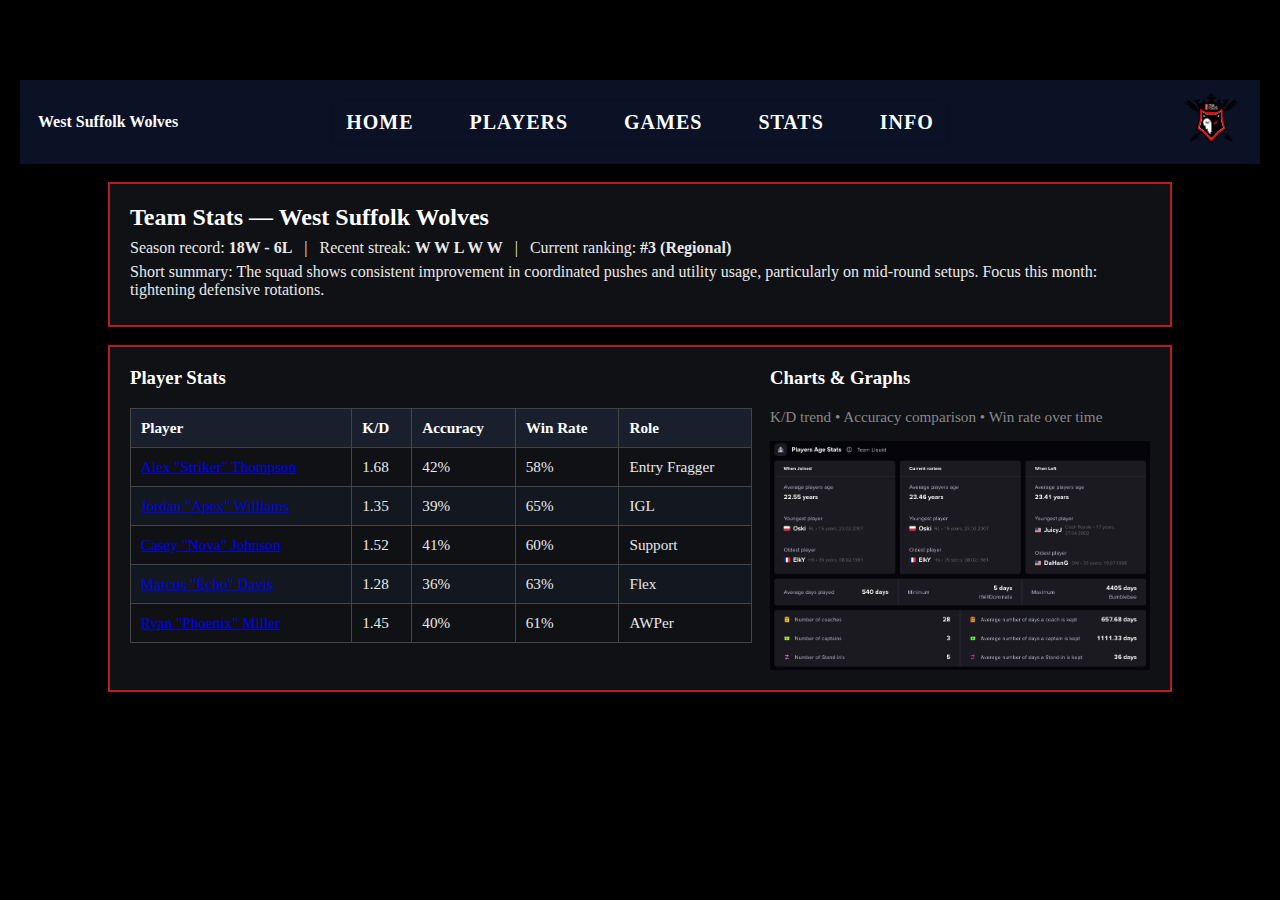
<file: stats.html>
<!DOCTYPE html>
<html lang="en">
<head>
  <meta charset="utf-8" />
  <title>WSW Team Stats</title>
  <link rel="stylesheet" href="CSS/objects.css">
</head>
<body>

<header class="site-header">
  <div class="navbox navbar-row" style="height:84px;">
    <div class="site-title" style="position:absolute; left:18px; color:white; font-weight:700;">West Suffolk Wolves</div>

    <nav class="nav-links nav-small sticky" aria-label="Main navigation">
      <a href="index.html">HOME</a>
      <a href="players list.html">PLAYERS</a>
      <a href="games.html">GAMES</a>
      <a href="stats.html">STATS</a>
      <a href="social.html">INFO</a>
    </nav>

    <div class="header-right-logo">
      <img src="IMAGES/logo.png" alt="WSW Logo" class="small-logo">
    </div>
  </div>
</header>

<div class="contentWindow stats-page">

  <!-- Team summary (top box) -->
  <section class="box team-summary">
    <h2>Team Stats — West Suffolk Wolves</h2>
    <p>
      Season record: <strong>18W - 6L</strong> &nbsp; | &nbsp;
      Recent streak: <strong>W W L W W</strong> &nbsp; | &nbsp;
      Current ranking: <strong>#3 (Regional)</strong>
    </p>
    <p>
      Short summary: The squad shows consistent improvement in coordinated pushes and utility usage,
      particularly on mid-round setups. Focus this month: tightening defensive rotations.
    </p>
  </section>

  <!-- Large area: table + chart -->
  <div class="box table-chart-wrap">
    <!-- Left: player stats table -->
    <div class="table-wrap">
      <h3>Player Stats</h3>
      <div class="table-responsive">
        <table class="stats-table" cellspacing="0" cellpadding="0">
          <thead>
            <tr>
              <th>Player</th>
              <th>K/D</th>
              <th>Accuracy</th>
              <th>Win Rate</th>
              <th>Role</th>
            </tr>
          </thead>
          <tbody>
            <tr><td><a href="player.html">Alex "Striker" Thompson</a></td><td>1.68</td><td>42%</td><td>58%</td><td>Entry Fragger</td></tr>
            <tr><td><a href="player1.html">Jordan "Apex" Williams</a></td><td>1.35</td><td>39%</td><td>65%</td><td>IGL</td></tr>
            <tr><td><a href="player2.html">Casey "Nova" Johnson</a></td><td>1.52</td><td>41%</td><td>60%</td><td>Support</td></tr>
            <tr><td><a href="player3.html">Marcus "Echo" Davis</a></td><td>1.28</td><td>36%</td><td>63%</td><td>Flex</td></tr>
            <tr><td><a href="player4.html">Ryan "Phoenix" Miller</a></td><td>1.45</td><td>40%</td><td>61%</td><td>AWPer</d>
          </tbody>
        </table>
      </div>
    </div>

    <!-- Right: chart / graph placeholders -->
    <div class="chart-wrap">
      <h3>Charts & Graphs</h3>
      <p class="muted">K/D trend • Accuracy comparison • Win rate over time</p>
      <img src="IMAGES/charcr.png" alt="Team chart placeholder" class="chart-image">
    </div>
  </div>

</div>

<script src="JS/nav.js"></script>
</body>
</html>
</file>
<file: CSS/objects.css>
/* navbar sticks to edge */


.navbox{
  background-color: #0b1226; /* dark blue navbar */
  color: white;
  width: 100%;
  border: none; /* remove white box border to merge */
  padding: 10px 18px;
  margin: 0;
  position: static;
  text-align: left;
  display: flex;
  align-items: center;
  justify-content: center; /* center nav links horizontally */
  position: relative; /* allow absolute-positioned logo */
}

/* horizontal navigation layout */
.nav-links{
  display: flex;
  align-items: center;
  gap: 36px;
}
.navbox .nav-links{margin: 0 auto}

/* position the logo group to the far left while keeping nav centered */
.nav-left{position: absolute; left: 18px; display:flex; align-items:center; gap:12px}
.nav-links h1{margin:0; font-size:1.2rem; color: white}
.nav-links a{color: white; text-decoration: none; padding: 10px 16px; display:inline-block; font-size:1.25rem; font-weight:700; letter-spacing:1px}

/* --- Hero banner + centered nav with right logo --- */
.hero-banner{width:100%; background:#000; padding:10px 0 0 0}
.hero-banner-img{display:block; max-width:1100px; width:100%; margin:0 auto; border:3px solid rgba(200,20,20,0.9)}
.navbar-row{width:100%; display:flex; align-items:center; justify-content:center; padding:12px 0; position:relative}
.navbar-row .nav-links{margin:0 auto; gap:32px}
.navbar-row .nav-links a{text-transform:uppercase}
.header-right-logo{position:absolute; right:18px; top:50%; transform:translateY(-50%)}
.small-logo{height:64px}



/* make sizing predictable and responsive */


/* add top margin to body so content doesn't hide behind fixed navbar */
body{
  margin: 0;
  padding: 20px;
  margin-top: 60px;
  font-family: "Bookman Old Style", "Bookman", serif;
  -webkit-font-smoothing: antialiased;
}

/* dark page background for all pages */
body{
  background-color: #000000;
  color: #e9e9e9;
}

/* make box sizing predictable (important for grids) */
*, *::before, *::after{box-sizing: border-box}

/* keep page content centered so grids line up */
.contentWindow{ margin:0 auto; padding:18px}

/* Hero banner */
.hero{display:flex; align-items:center}
.hero h1{font-size:1rem; margin:0}
.hero-logo{height:80px; vertical-align:middle; margin-right:14px}

/* small nav row (thin bar) */
.nav-small{height:40px; display:flex; align-items:center; justify-content:center}
/* make the nav itself a centered flex container with the same max width as content */
.nav-small nav{display:flex; gap:12px; align-items:center; justify-content:center; max-width:1100px; margin:0 auto; width:100%}
.nav-small .nav-label{display:none}
.nav-small a{color:white; text-decoration:none; font-size:1.25rem; font-weight:700; padding:8px 12px}

/* Make the nav wrapper sticky - more reliable across browsers */
.nav-small.sticky{
  position: -webkit-sticky; /* Safari */
  position: sticky;
  top: 0;
  z-index: 1000;
  background: #0b1226;
  box-shadow: 0 2px 6px rgba(0,0,0,0.06);
}

/* When sticky, ensure the inner nav keeps the centered content width */
.nav-small.sticky nav{max-width:1100px; margin:0 auto; width:100%;}

/* welcome box */
.welcome{width: 100%; text-align:center}

/* featured players grid */
.featured-grid{display:grid; grid-template-columns:repeat(3, 1fr); gap:18px; width:100%; margin:18px 0}
.featured-item{padding:24px; text-align:center; min-height:140px; display:flex; align-items:center; justify-content:center}

/* quick links row */
.quick-grid{display:grid; grid-template-columns:repeat(3, 1fr); gap:18px; width:100%; margin:18px 0}
.quick-item{padding:18px; text-align:center; min-height:80px; display:flex; align-items:center; justify-content:center}

/* footer */
.footer{ text-align:center}

.sticky {position: sticky; top: 0;background: #0b1226; z-index: 1000; box-shadow: 0 2px 6px rgba(0,0,0,0.06); padding:6px 0;}

/* responsive adjustments */
@media (max-width:900px){
  .featured-grid, .quick-grid{grid-template-columns:repeat(2, 1fr)}
}
@media (max-width:600px){
  .featured-grid, .quick-grid{grid-template-columns:1fr}
  .nav-links{flex-direction:column}
  .nav-small nav{flex-wrap:wrap; gap:8px}
}

/* fixed nav (JS-driven) */
.nav-small.fixed{
  position: fixed;
  top: 0;
  left: 0;
  right: 0;
  z-index: 1500;
  background: #0b1226;
  box-shadow: 0 3px 8px rgba(0,0,0,0.08);
}
.nav-small.fixed nav{max-width:1100px; margin:0 auto;}


/* base box for elements */
.box{
  width: 100%;
  background-color: #0f1115;
  border: 2px solid #b91c1c;
  padding: 20px;
  color: #e9e9e9;
}
.box h2, .box h3{ color:#fff; margin-top:0 }
.box ul, .box li{ color:#e9e9e9 }

/* centered large box (welcome/footer) */
.box.centered{
  width: 100%;
  padding:50px;
  
  margin: auto;
  position: static;
  background-color: #0f1115;
  color: #e9e9e9;
}

.scroll-box{
  width: 100%;
  background-color: #0f1115;
  border: 2px solid #b91c1c;
  padding: 10px;
  margin: auto;
  position: static;
  max-height: 600px;
  overflow-y: scroll;
  color: #e9e9e9;
}
.list-box{
  width: 100%;
  background-color: #0f1115;
  border: 2px solid #b91c1c;
  padding: 10px;
  text-align: center;
  position: static;
}
.list-box a{ color:#b91c1c; text-decoration: none; font-weight:600 }
.list-box a:hover{ color:#00d4ff; text-decoration: underline }
.bottom-left {position: absolute; bottom: 10px; left: 10px;}
.bottom-right {position: absolute; bottom: 10px; right: 10px;}
.right {float: right;}
.left {float: left;}
.player-box{
  width: 15%;
  background-color: #0f1115;
  border: 2px solid #b91c1c;
  padding: 10px;
  margin: auto;
  align-self: left;
  margin-bottom: 18px;
}
.player-image{
  width:230px;
  height:auto;
}
.stats-image{
  width:400px;
  height:auto;
}
.player-stats{
  
  background-color: #0f1115;
  border: 2px solid #b91c1c;
  padding: 10px;
  margin: auto;
  align-self: left;
  margin-bottom: 18px;
  margin-left: 30px;
  color: #e9e9e9;
}
.player-stats h3{ color:#fff; margin-top:0 }
.player-stats ul{ list-style: disc inside; color:#e9e9e9 }
.player-stats li{ margin: 6px 0 }
.player-name-box{
  width: 100%;
  background-color: #0f1115;
  border: 2px solid #b91c1c;
  padding: 10px;
  margin: auto;
  position: static;
  text-align: center;
  color: #e9e9e9;
}
.player-name-box h2{ color:#fff; margin:0 }
/* --- Competitions page --- */
.competitions-page{
  max-width: 1100px;
  margin: 0 auto;
  display: flex;
  flex-direction: column;
  gap: 18px;
}

/* Event card grid */
.event-grid{
  display: grid;
  grid-template-columns: repeat(3, 1fr);
  gap: 18px;
  margin-top: 12px;
}

/* Event cards */
.event-card{
  border: 2px solid #b91c1c;
  padding: 16px;
  background: #0f1115;
  color: #e9e9e9;
}
.event-card h3{ color:#fff; margin-top:0 }
.event-card img{
  width: 60px;
  height: auto;
  margin-bottom: 10px;
}
.event-card h3{
  margin-top: 0;
}

/* Result cards (slightly different emphasis) */
.event-card.result{
  background: #1a1f2e;
}

/* Responsive */
@media (max-width: 900px){
  .event-grid{
    grid-template-columns: repeat(2, 1fr);
  }
}
@media (max-width: 600px){
  .event-grid{
    grid-template-columns: 1fr;
  }
}
/* --- Team stats page layout --- */
.stats-page {
  max-width: 1100px;
  margin: 0 auto;
  display: flex;
  flex-direction: column;
  gap: 18px;
}

/* --- Home page two-column layout (left details + right bio) --- */
.news-banner{
  display: block;
  width: 100%;
  max-width: 1100px;
  margin: 0 auto 24px auto;
  padding: 0;
  border: 2px solid #ff6b6b;
}

.home-grid{
  max-width: 1100px;
  margin: 0 auto;
  display: grid;
  grid-template-columns: 320px 1fr;
  gap: 28px;
  align-items: start;
  padding: 12px 0;
}
.team-info{ color: #e9e9e9; background:#0f1115; padding:20px; border: 2px solid #b91c1c }
.team-info h2{ margin-top:0; color:#fff; font-weight:700; }
.team-info li strong{ color:#00d4ff }
.team-info ul{ list-style: disc inside; color:#e9e9e9 }
.team-info a{ color:#b91c1c; text-decoration: none; }
.team-info a:hover{ text-decoration: underline; }
.team-bio{ color:#e9e9e9; line-height:1.6; }
.team-right h2{ color:#fff; margin-top:0 }
.page-logo{ position: absolute; right: 0; top: 0; width:86px }
.team-right{ position: relative; padding-right: 100px; background:#0f1115; padding:20px; border: 2px solid #b91c1c }

/* small news badge overlay on homepage */
.news-badge{
  display: none;
}

@media (max-width: 900px){
  .home-grid{ grid-template-columns: 1fr; }
  .team-right{ padding-right:0 }
  .page-logo{ position: static; display:block; margin: 8px 0 12px auto }
  .news-badge{ display: none; }
}

/* Team summary top box */
.team-summary h2 { margin: 0 0 8px 0; color:#fff }
.team-summary p { margin: 6px 0; color: #e9e9e9; }

/* Combined table + chart area */
.table-chart-wrap {
  display: grid;
  grid-template-columns: 1fr 380px; /* table left, chart right */
  gap: 18px;
  align-items: start;
}

/* Table styles */
.table-wrap h3, .chart-wrap h3 { margin-top: 0; color:#fff }
.table-responsive { overflow-x: auto; }
.stats-table {
  width: 100%;
  border-collapse: collapse;
  font-size: 0.95rem;
}
.stats-table th, .stats-table td {
  border: 1px solid #444;
  padding: 10px;
  text-align: left;
  color: #e9e9e9;
}
.stats-table thead th {
  background: #1a1f2e;
  font-weight: 700;
  color: #fff;
}
.stats-table tbody tr:nth-child(even) { background: #131820; }

/* Chart image */
.chart-image { width: 100%; height: auto; display: block; max-height: 250px; object-fit: contain; }

/* small muted helper */
.muted { color:#888; font-size:0.95rem; }

/* Responsive adjustments */
@media (max-width: 900px) {
  .table-chart-wrap { grid-template-columns: 1fr; }
  .chart-wrap { order: 2; }
  .table-wrap { order: 1; }
}
/* --- Socials page --- */
.social-page{
  max-width: 1100px;
  margin: 0 auto;
  display: flex;
  flex-direction: column;
  gap: 18px;
}

/* Social links grid */
.social-grid{
  display: grid;
  grid-template-columns: repeat(5, 1fr);
  gap: 18px;
  text-align: center;
}

/* Social cards */
.social-card{
  border: 1.5px solid #b91c1c;
  padding: 20px;
  background: #0f1115;
  text-decoration: none;
  color: #fff;
  font-weight: bold;
}
.social-card:hover{
  background: #1a1f2e;
  border-color: #00d4ff;
}

/* Embedded content placeholder */
.embed-placeholder{
  height: 300px;
  border: 1.5px dashed #999;
  display: flex;
  flex-direction: column;
  align-items: center;
  justify-content: center;
  text-align: center;
  color: #666;
}

/* Responsive */
@media (max-width: 900px){
  .social-grid{
    grid-template-columns: repeat(3, 1fr);
  }
}
@media (max-width: 600px){
  .social-grid{
    grid-template-columns: repeat(2, 1fr);
  }
}
</file>
